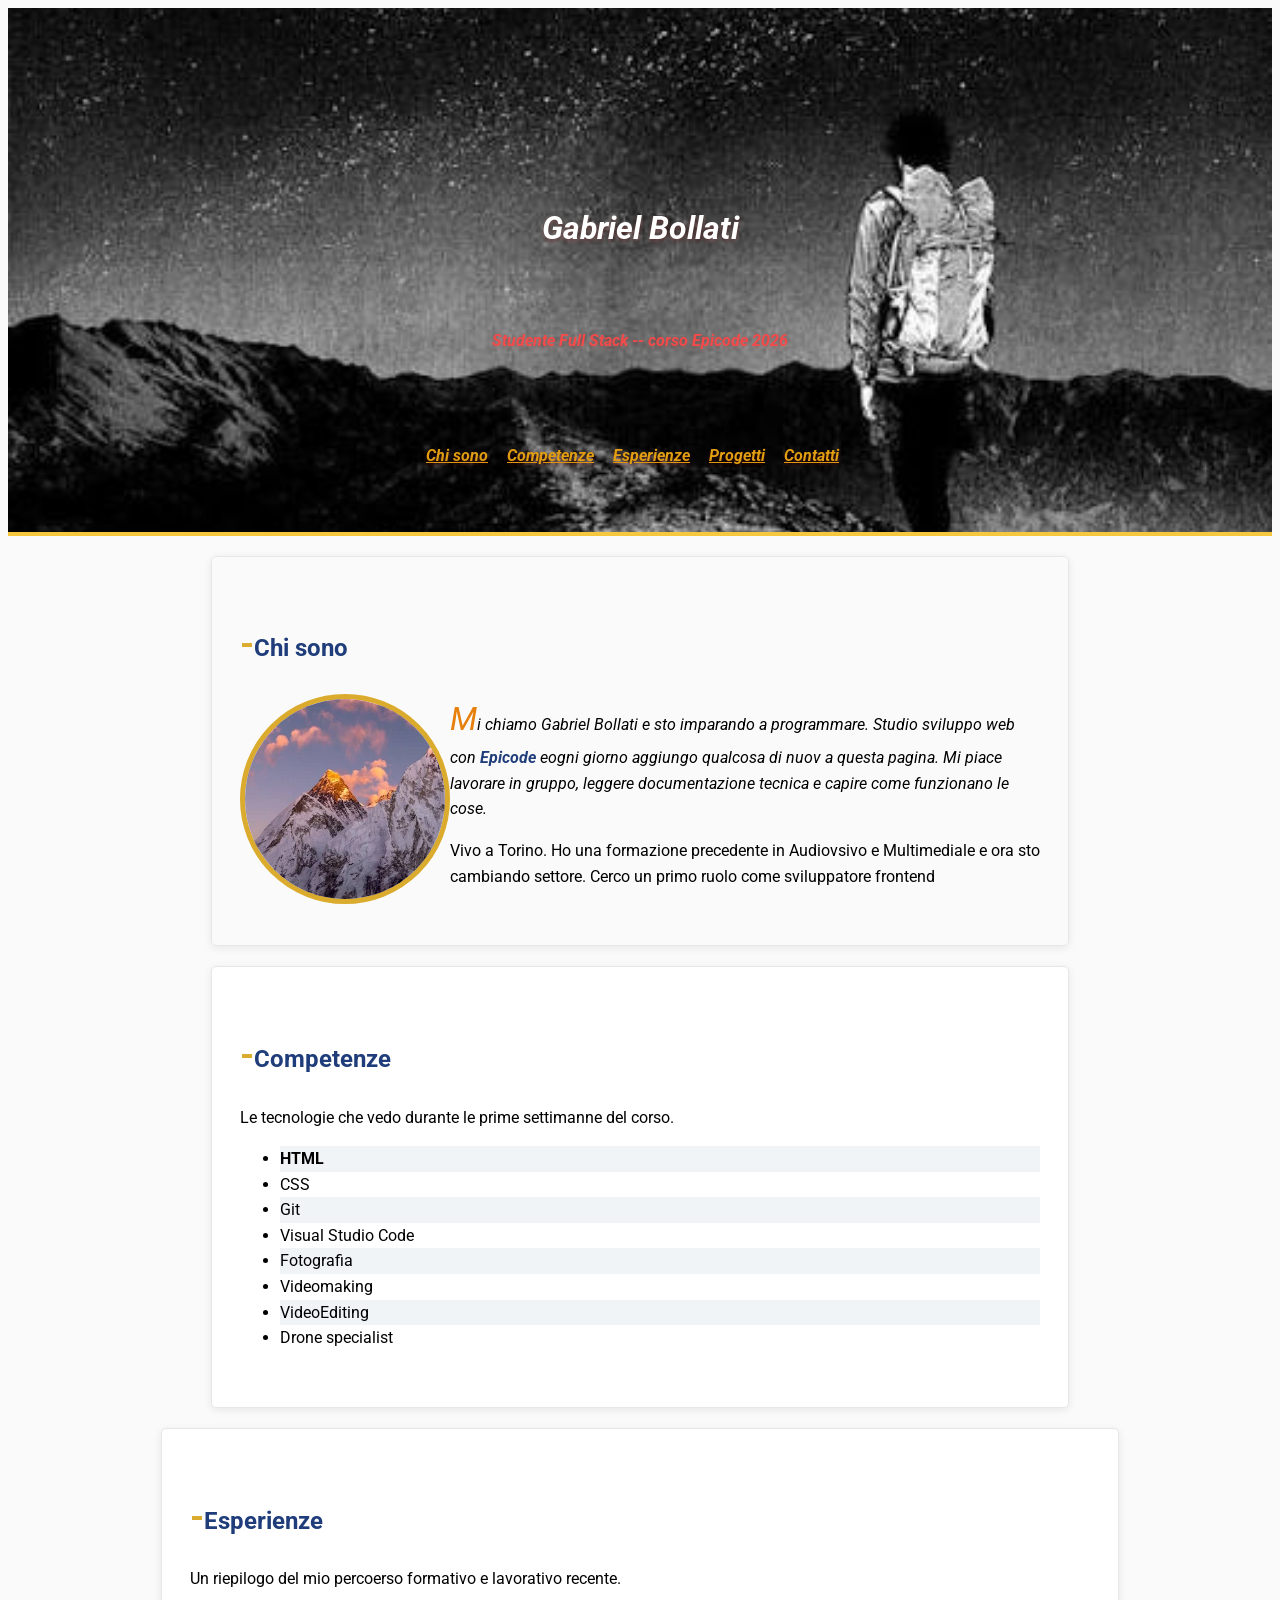
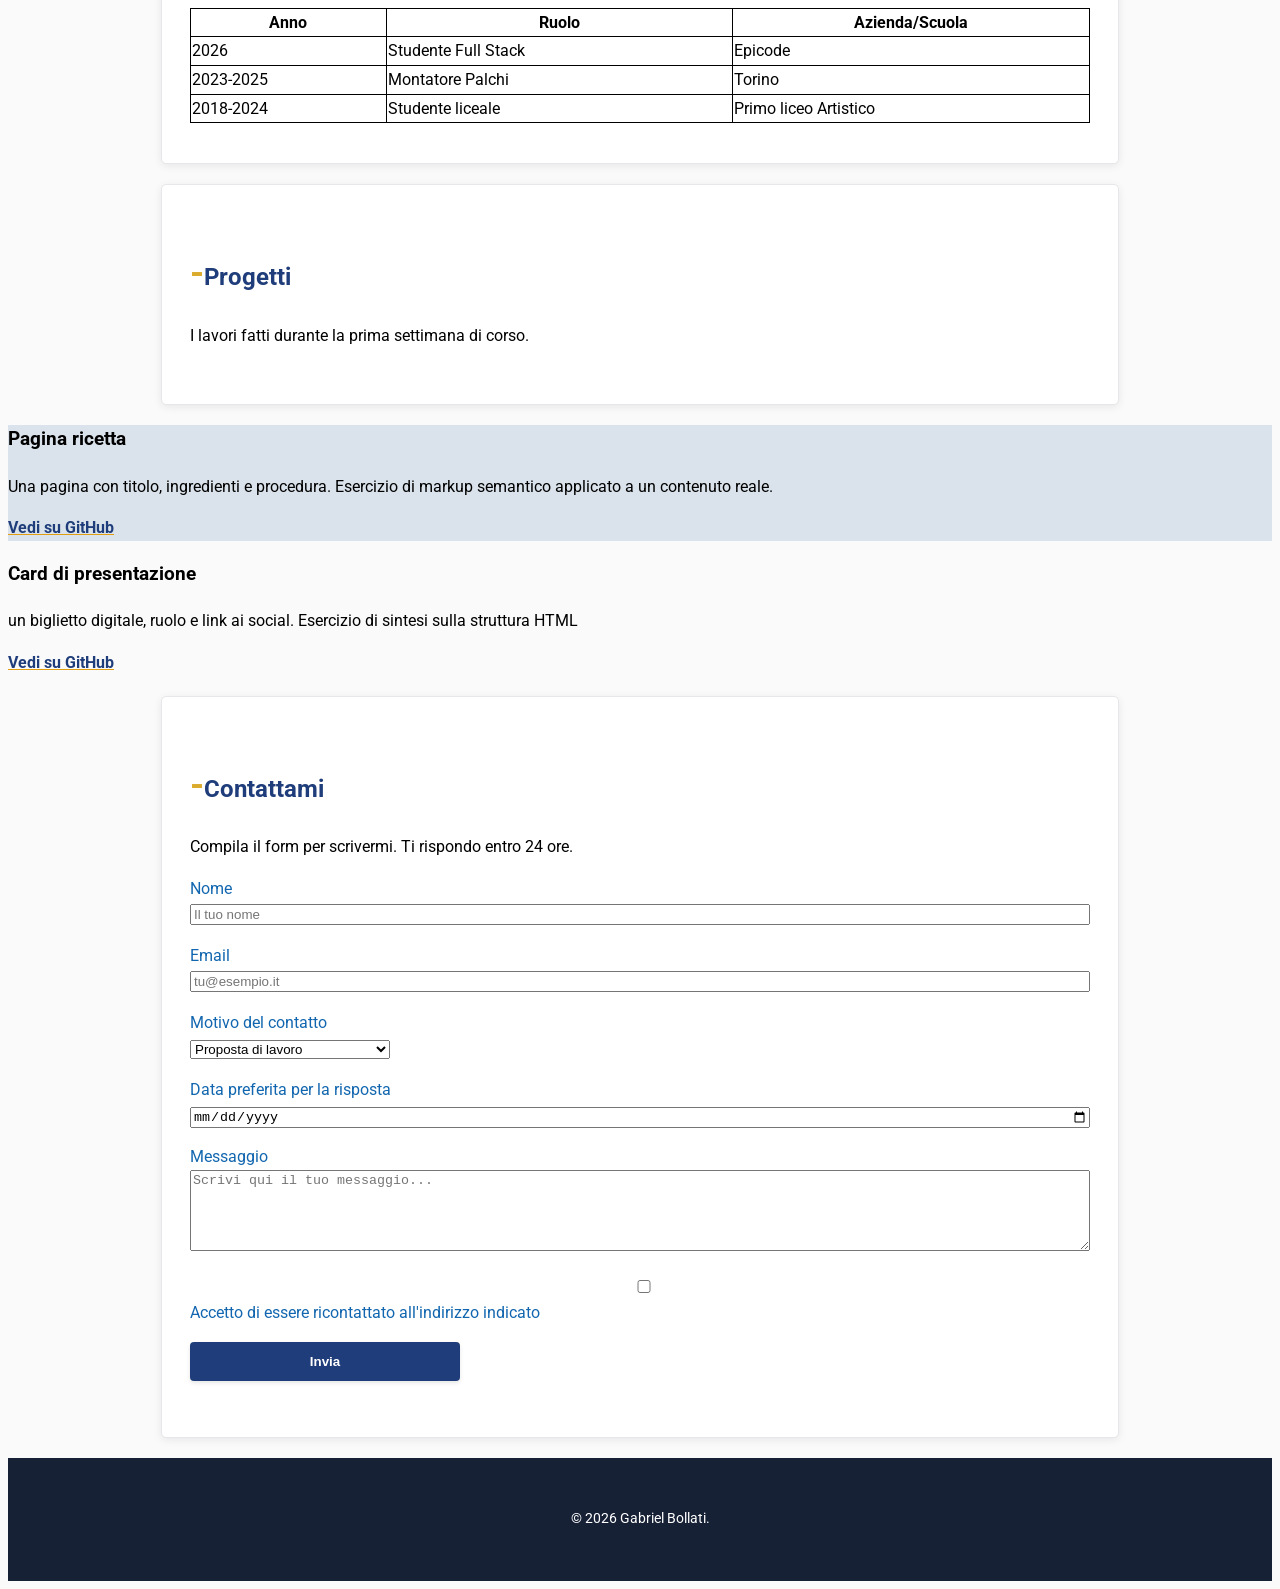
<file: index.html>
<!DOCTYPE html>
<html lang="it">

<head>
    <meta charset="UTF-8">
    <meta name="viewport" content="width=device-width">
    <title>Lezione W1 D1</title>
    <link rel="stylesheet"
        href="https://fonts.googleapis.com/css2?family=Material+Symbols+Outlined:opsz,wght,FILL,GRAD@20..48,100..700,0..1,-50..200&icon_names=fiber_new" />
    <link rel="stylesheet" href="assets/css/style.css">
</head>

<body>
    <main>
        <header>
            <div class="navbar">
                <h1> Gabriel Bollati </h1>
                <br>
                <p>
                    <b>Studente Full Stack</b> -- corso Epicode 2026
                </p>
                <nav>
                    <ul>
                        <li><a href="#chisono"><b>Chi sono</b></a></li>
                        <li><a href="#Competenze"><b>Competenze</b></a></li>
                        <li><a href="#Esperienze"><b>Esperienze</b></a></li>
                        <li><a href="#progetti"><b>Progetti</b></a></li>
                        <li><a href="#contatti"><b>Contatti</b></a></li>
                    </ul>
                </nav>
            </div>
        </header>
        </div>
        <div>
            <section class="chisono" id="chisono">
                <h2>Chi sono</h2>
                <div>
                    <img src="assets/image/everest.jpg" alt="fotoeverest" class="everest" width="200" height="200">
                </div>
                <div class="testoCorsivo">
                    <p>
                        Mi chiamo Gabriel Bollati e sto imparando a programmare. Studio sviluppo web con <b>Epicode</b>
                        eogni
                        giorno aggiungo qualcosa di nuov a questa pagina. Mi piace lavorare in gruppo, leggere
                        documentazione
                        tecnica e capire come funzionano le cose.
                    </p>
                </div>
                <p>
                    Vivo a Torino. Ho una formazione precedente in Audiovsivo e Multimediale e ora sto cambiando
                    settore.
                    Cerco un primo ruolo come sviluppatore frontend
                </p>
            </section>
        </div>
        <div>
            <section class="competenze" id="Competenze">
                <h2>Competenze</h2>
                <p>
                    Le tecnologie che vedo durante le prime settimanne del corso.
                </p>

                <ul>
                    <li>HTML</li>
                    <li>CSS</li>
                    <li>Git</li>
                    <li>Visual Studio Code</li>
                    <li>Fotografia</li>
                    <li>Videomaking</li>
                    <li>VideoEditing</li>
                    <li>Drone specialist</li>
                </ul>

            </section>
        </div>
        <div>
            <section class="esperienze" id="Esperienze">
                <h2>Esperienze</h2>
                <p> Un riepilogo del mio percoerso formativo e lavorativo recente. </p>
                <table>
                    <thead>
                        <tr>
                            <th>Anno</th>
                            <th>Ruolo</th>
                            <th>Azienda/Scuola</th>
                        </tr>
                    </thead>
                    <tbody>
                        <tr>
                            <td>2026</td>
                            <td>Studente Full Stack</td>
                            <td>Epicode</td>
                        </tr>
                        <tr>
                            <td>2023-2025</td>
                            <td>Montatore Palchi</td>
                            <td>Torino</td>
                        </tr>
                        <tr>
                            <td>2018-2024</td>
                            <td>Studente liceale</td>
                            <td>Primo liceo Artistico</td>
                        </tr>
                    </tbody>
                </table>
            </section>
        </div>
        <div >
            <section class="progetti" id="progetti">
                <h2>Progetti</h2>
                <p> I lavori fatti durante la prima settimana di corso.</p>
            </section>

            <section class="pagina-ricetta">
                <h3>Pagina ricetta</h3>
                <p> Una pagina con titolo, ingredienti e procedura. Esercizio di markup semantico applicato a un
                    contenuto
                    reale.
                </p>
                <a href="https://github.com/Ilbollit0?tab=repositories"><b>Vedi su GitHub</b></a>
            </section>

            <section class="curriculum">
                <h3> Card di presentazione </h3>
                <p> un biglietto digitale, ruolo e link ai social. Esercizio di sintesi sulla struttura HTML</p>
                <a href="https://github.com/Ilbollit0"><b>Vedi su GitHub</b></a>
            </section>
        </div>
    </main>
    <div class="contatti">
        <section id="contatti">
            <h2>Contattami</h2>
            <p>Compila il form per scrivermi. Ti rispondo entro 24 ore.</p>

            <form action="#" method="POST">

                <p>
                    <label for="nome">Nome</label><br>
                    <input type="text" id="nome" name="nome" class="focus" placeholder="Il tuo nome" required>
                </p>

                <p>
                    <label for="email">Email</label><br>
                    <input type="email" id="email" name="email" class="focus" placeholder="tu@esempio.it" required>
                </p>

                <p>
                    <label for="motivo">Motivo del contatto</label><br>
                    <select id="motivo" name="motivo" class="focus">
                        <option value="lavoro">Proposta di lavoro</option>
                        <option value="collaborazione">Collaborazione su un progetto</option>
                        <option value="info">Richiesta di informazioni</option>
                        <option value="altro">Altro</option>
                    </select>
                </p>

                <p>
                    <label for="data">Data preferita per la risposta</label><br>
                    <input type="date" id="data" name="data" class="focus">
                </p>

                <p>
                    <label for="messaggio">Messaggio</label><br>
                    <textarea id="messaggio" name="messaggio" class="focus" rows="5"
                        placeholder="Scrivi qui il tuo messaggio..." required></textarea>
                </p>

                <p>
                    <input type="checkbox" id="consenso" name="consenso" required>
                    <label for="consenso">Accetto di essere ricontattato all'indirizzo indicato</label>
                </p>
                <p>
                    <button type="submit">Invia</button>
                </p>

            </form>
        </section>
    </div>
    <footer>
        <p> &#169; 2026 Gabriel Bollati.</p>
    </footer>
</body>

</html>
</file>
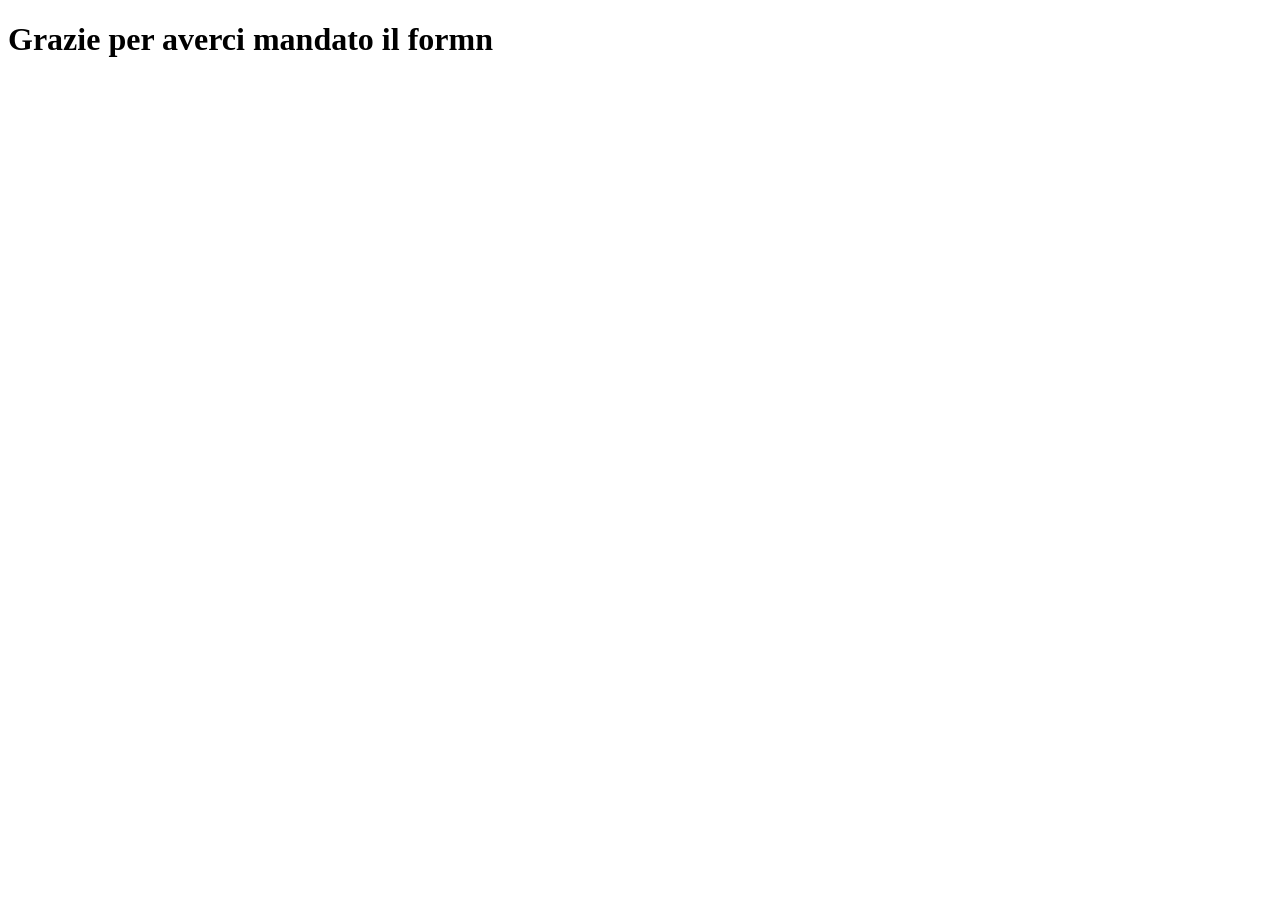
<file: grazie.html>
<!DOCTYPE html>
<html lang="it">
<head>
    <meta charset="UTF-8">
    <meta name="viewport" content="width=device-width, initial-scale=1.0">
    <title>grazie</title>
</head>
<body>
    <h1>Grazie per averci mandato il formn</h>
</body>
</html>
</file>
<file: assets/css/style.css>
@import url("https://fonts.googleapis.com/css2?family=Roboto:ital,wght@0,100..900;1,100..900&display=swap");

body {
  font-family: "Roboto", Arial, sans-serif;
  line-height: 1.6;
  background-color: #fafafa;
}

.chisono {
  background: 57#fff;
  border: 1px solid #e5e7eb;
  border-radius: 5px;
  box-shadow: 0 2px 8px rgba(0, 0, 0, 0.08);
  padding: 40px 28px;
  margin: 20px auto;
  max-width: 800px;
}

.competenze {
  background: #fff;
  border: 1px solid #e5e7eb;
  border-radius: 5px;
  box-shadow: 0 2px 8px rgba(0, 0, 0, 0.08);
  padding: 40px 28px;
  margin: 20px auto;
  max-width: 800px;
}

.esperienze {
  background: #fff;
  border: 1px solid #e5e7eb;
  border-radius: 5px;
  box-shadow: 0 2px 8px rgba(0, 0, 0, 0.08);
  padding: 40px 28px;
  margin: 20px auto;
  max-width: 900px;
}

.progetti {
  background: #fff;
  border: 1px solid #e5e7eb;
  border-radius: 5px;
  box-shadow: 0 2px 8px rgba(0, 0, 0, 0.08);
  padding: 40px 28px;
  margin: 20px auto;
  max-width: 900px;
}

.contatti {
  background: #fff;
  border: 1px solid #e5e7eb;
  border-radius: 5px;
  box-shadow: 0 2px 8px rgba(0, 0, 0, 0.08);
  padding: 40px 28px;
  margin: 20px auto;
  max-width: 900px;
}

.navbar ul {
  color: rgb(248, 248, 248);
  list-style-type: none;
  padding: 0;
}

nav li:hover {
  border-radius: 5%;
  background-color: #cccbcb;
}

nav li {
  text-align: center;
  display: inline-block;
  padding-right: 15px;
}

.navbar {
  text-align: center;
}

.everest {
  border-radius: 50%;
  float: left;
  border: 5px solid rgb(218, 171, 45);
}

header {
  background-image: url("../image/climber.jpg");
  background-size: cover;
  padding: 0;
  background-position: center;
  text-align: center;
  line-height: 2.4;
  padding: 60px 20px 40px;
  border-bottom: 4px solid hsl(45, 90%, 60%);
  font-weight: bold;
  font-style: italic;
  text-shadow: 0 2px 4px rgba(226, 17, 17, 0.2);
}

.navbar p {
  color: #f44a4a;
  padding-bottom: 5%;
}

h1 {
  color: white;
  padding-top: 10%;
  margin: 0;
}

h2 {
  color: #1f3d7a;
}

h2::before {
  color: rgb(218, 171, 45);
  font-size: 1.5em;
  content: "-";
}


.testoCorsivo p {
  font-style: italic;
}

.testoCorsivo::first-letter {
  font-size: 2em;
  color: #e77f0a;
}

section b {
  color: #1f3d7a;
}

a:hover {
  color: hsl(22, 30%, 93%);
}
nav,
a {
  color: hsl(41, 87%, 47%);
}

.competenze li:first-child {
  font-weight: bold;
}

.competenze li:nth-child(odd) {
  background-color: rgba(218, 227, 235, 0.4);
}

thead {
  font-weight: bold;
}

table {
  border-collapse: collapse;
  width: 100%;
}

th,
td {
  border: 1px solid;
}

.pagina-ricetta {
  background-color: rgb(218, 227, 235);
}

input:focus {
  color: #232323;
}

input,
textarea {
  width: 100%;
  max-width: 100%;
  box-sizing: border-box;
}

label {
  color: rgb(17, 102, 175);
}

button:hover {
  color: hsl(45, 90%, 80%);
  background-color: hsl(220, 60%, 45%);
  box-shadow: 0 4px 8px rgba(0, 0, 0, 0.15);
}

button {
  background-color: hsl(220, 60%, 30%);
  font-weight: bold;
  width: 30%;
  padding: 12px 24px;
  border: none;
  border-radius: 4px;
  box-shadow: 0 2px 4px rgba(0, 0, 0, 0.1);
  color: white;
}

footer {
  background-color: hsl(220, 40%, 15%);
  color: #ffffff;
  text-align: center;
  font-size: 0.9rem;
  line-height: 2.4;
  padding: 30px 20px;
}

footer p {
  color: white;
}
</file>
